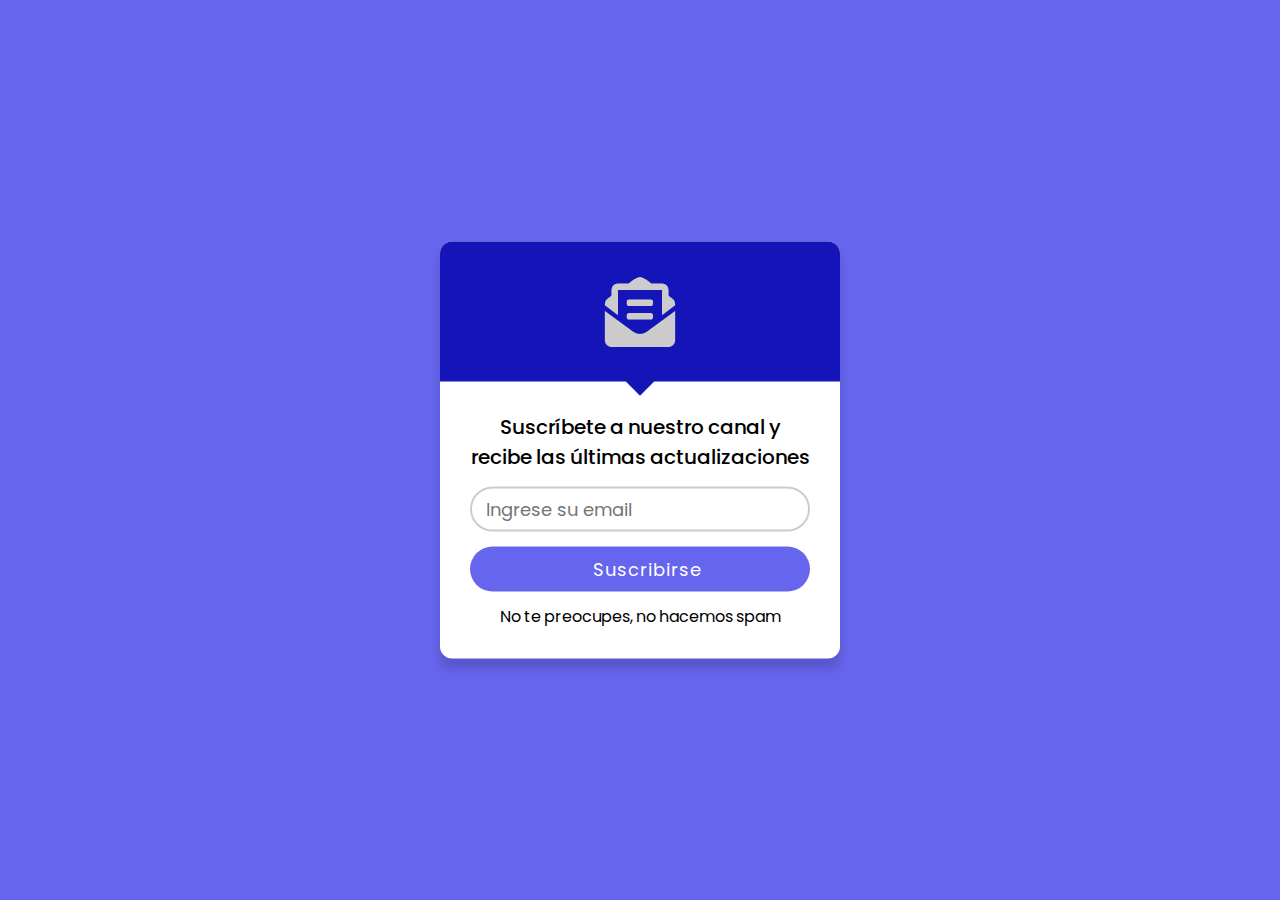
<file: Email Subscription 2/index.html>
<!DOCTYPE html>
<html lang="es">
<head>
  <!--==================== METADATOS ====================-->
  <meta charset="UTF-8">
  <meta name="viewport" content="width=device-width, initial-scale=1.0">
  <meta http-equiv="X-UA-Compatible" content="ie=edge">
  <meta name="description" content="Newsletters">
  <meta name="keywords" content="HTML-CSS">
  <meta name="author" content="Rocio Cuello">

  <!--==================== CSS ====================-->
  <link rel="stylesheet" href="assets/css/style.css">

  <!--==================== TITULO ====================-->
  <title>Newsletters  | Email Subscription Box</title>

  <!--==================== ICONO DE PESTAÑA ====================-->
  <link rel="icon" sizes="64x64" href="assets/img/favicon.webp"> 
  <link rel="icon" sizes="64x64" href="assets/img/favicon.png"> 
  
  <!--==================== ICONOS ====================-->
  <link rel="stylesheet" href="https://cdnjs.cloudflare.com/ajax/libs/font-awesome/5.15.2/css/all.min.css"/>
</head>
<body>
  <div class="wrapper">
    <div class="top">
      <i class="fas fa-envelope-open-text"></i>
    </div>
    <div class="bottom">
      <div class="info">
        Suscríbete a nuestro canal y<br>recibe las últimas actualizaciones
      </div>
      <form action="#">
        <div class="input-box">
          <input type="text" placeholder="Ingrese su email" required>
        </div>
        <div class="input-box">
          <input type="submit" value="Suscribirse">
        </div>
      </form>
      <div class="footer">
        No te preocupes, no hacemos spam
      </div>
    </div>
  </div>
</body>
</html>
</file>
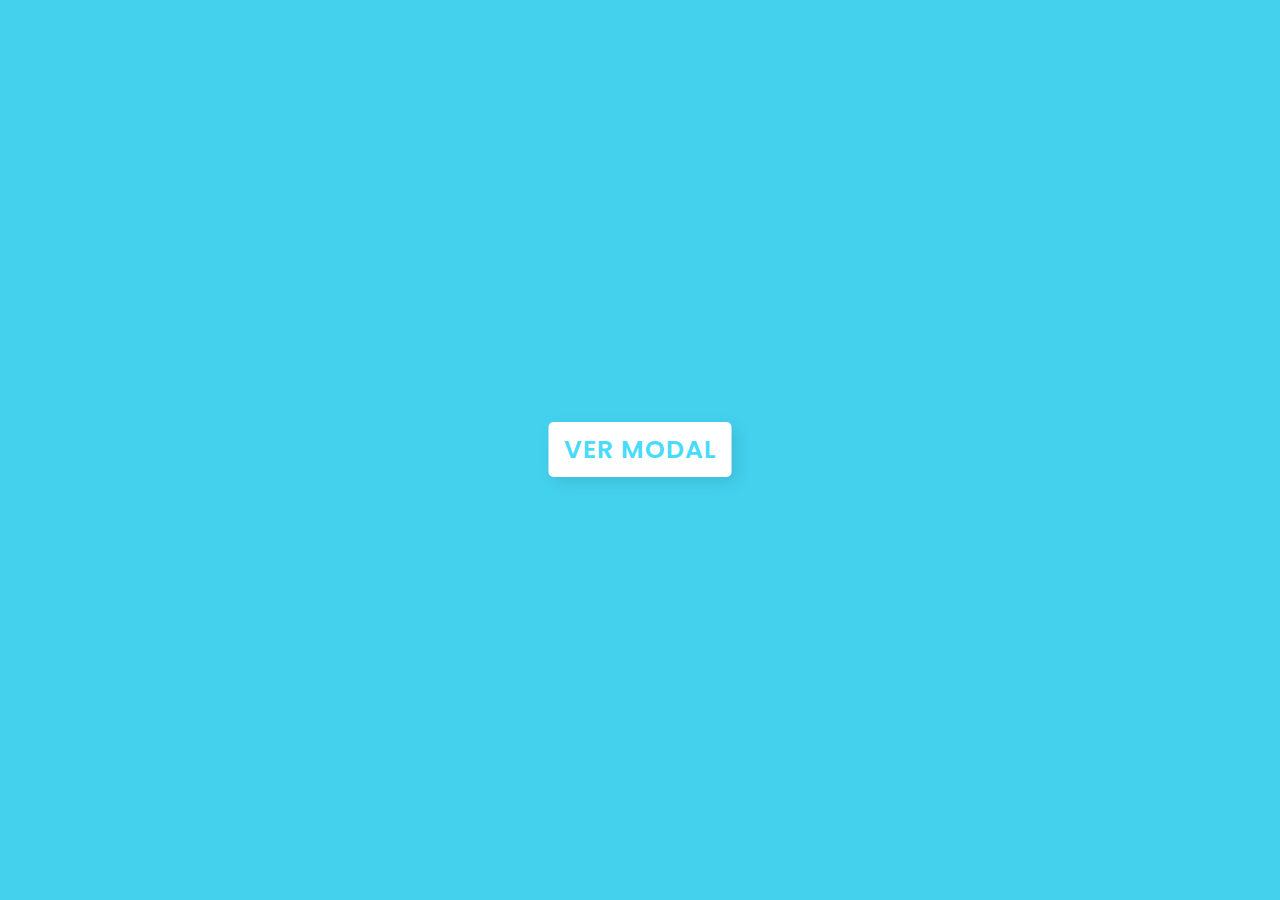
<file: Email Subscription 3/index.html>
<!DOCTYPE html>
<html lang="es">
<head>
   <!--==================== METADATOS ====================-->
   <meta charset="UTF-8">
   <meta name="viewport" content="width=device-width, initial-scale=1.0">
   <meta http-equiv="X-UA-Compatible" content="ie=edge">
   <meta name="description" content="Newsletters">
   <meta name="keywords" content="HTML-CSS-JS">
   <meta name="author" content="Rocio Cuello">

   <!--==================== CSS ====================-->
   <link rel="stylesheet" href="assets/css/style.css">

   <!--==================== TITULO ====================-->
   <title>Newsletters | Popup Subscription Form</title>

   <!--==================== ICONO DE PESTAÑA ====================-->
   <link rel="icon" sizes="64x64" href="assets/img/favicon.webp"> 
   <link rel="icon" sizes="64x64" href="assets/img/favicon.png"> 
   
   <!--==================== ICONOS ====================-->
   <link rel="stylesheet" href="https://cdnjs.cloudflare.com/ajax/libs/font-awesome/6.5.2/css/all.min.css" integrity="sha512-SnH5WK+bZxgPHs44uWIX+LLJAJ9/2PkPKZ5QiAj6Ta86w+fsb2TkcmfRyVX3pBnMFcV7oQPJkl9QevSCWr3W6A==" crossorigin="anonymous" referrerpolicy="no-referrer" />
</head>
<body>
   <div class="start-btn">
      <a href="#">Ver Modal</a>
   </div>
   <div class="center modal-box">
      <div class="fas fa-times"></div>
      <div class="fas fa-envelope icon1"></div>
      <header>¡No te pierdas nuestras actualizaciones!</header>
      <p>
         Lorem ipsum dolor sit amet, consectetur adipisicing elit. Odit, suscipit, pers
      </p>
      <form action="">
         <div class="fas fa-envelope icon2"></div>
         <input type="email" required placeholder="abc@example.com">
         <button>Suscribirse</button>
      </form>
      <div class="icons">
         <i class="fab fa-facebook-f"></i>
         <i class="fa-brands fa-x-twitter"></i>
         <i class="fab fa-instagram"></i>
         <i class="fab fa-youtube"></i>
      </div>
   </div>
   <!--==================== SCRIPT ====================-->
   <script>
      $(document).ready(function(){
        $('.start-btn').click(function(){
          $('.modal-box').toggleClass("show-modal");
          $('.start-btn').toggleClass("show-modal");
        });
        $('.fa-times').click(function(){
          $('.modal-box').toggleClass("show-modal");
          $('.start-btn').toggleClass("show-modal");
        });
      });
   </script>
   <script src="https://code.jquery.com/jquery-3.4.1.js"></script>
</body>
</html>
</file>
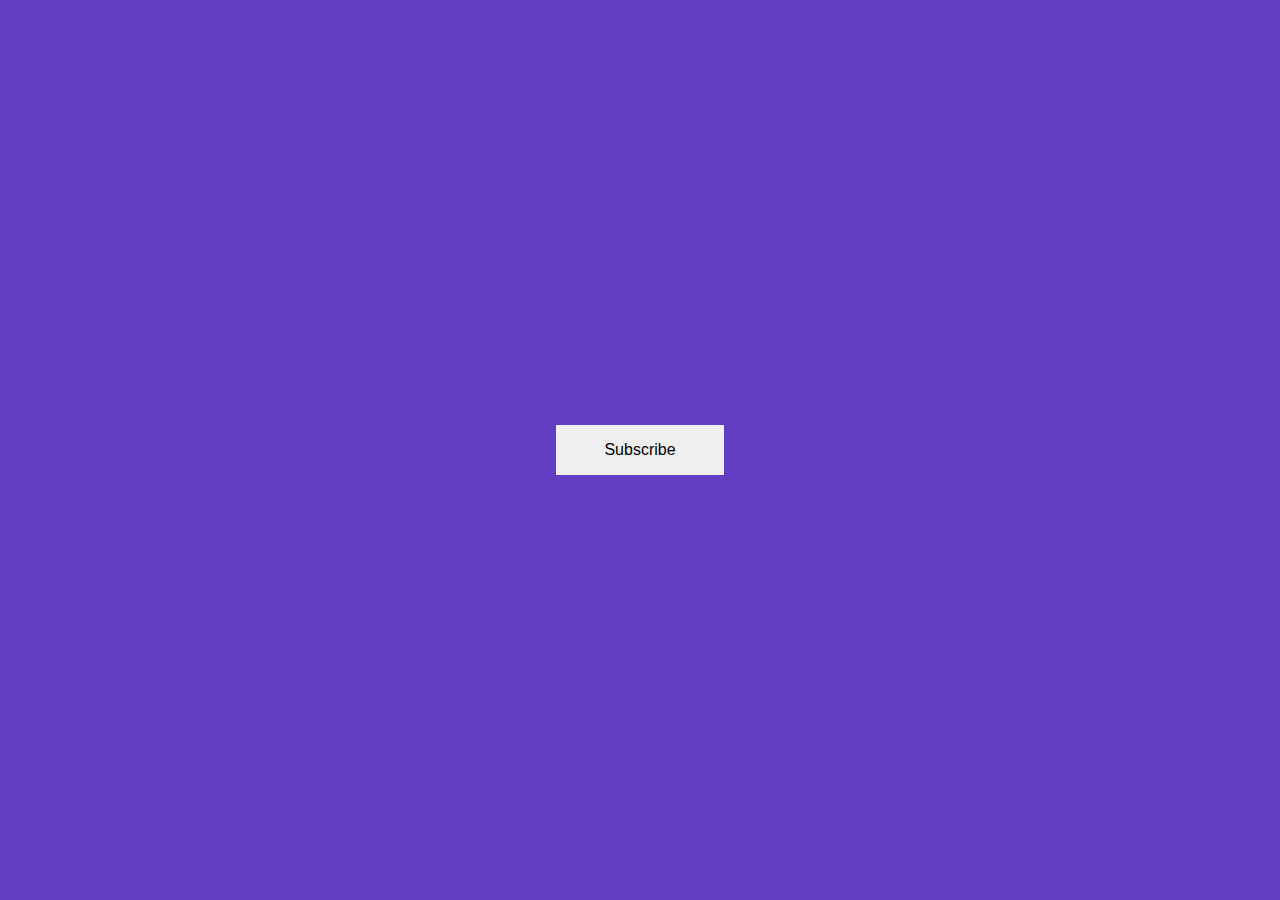
<file: Email Subscription 4/index.html>
<!DOCTYPE html>
<html lang="es">
<head>
  <!--==================== METADATOS ====================-->
  <meta charset="UTF-8">
  <meta name="viewport" content="width=device-width, initial-scale=1.0">
  <meta http-equiv="X-UA-Compatible" content="ie=edge">
  <meta name="description" content="Newsletters">
  <meta name="keywords" content="HTML-CSS-JS">
  <meta name="author" content="Rocio Cuello">

  <!--==================== CSS ====================-->
  <link rel="stylesheet" href="assets/css/style.css">

  <!--==================== TITULO ====================-->
  <title>Newsletters | Responsive Modal Popup</title>

  <!--==================== ICONO DE PESTAÑA ====================-->
  <link rel="icon" sizes="64x64" href="assets/img/favicon.webp"> 
  <link rel="icon" sizes="64x64" href="assets/img/favicon.png"> 
  
  <!--==================== ICONOS ====================-->
  <link rel="stylesheet" href="https://unicons.iconscout.com/release/v4.0.8/css/line.css">
</head>
<body>
  <button>Subscribe</button>
  <div class="modal">
    <div class="card">
      <i class="uil uil-multiply" id="close"></i>
      <div class="brand">
        <img src="assets/img/img.jpg" alt="">
      </div>
      <div class="info">
        <h2>Suscríbete a nuestro boletín</h2>
        <p>Lorem, ipsum dolor sit amet consectetur adipisicing elit. Vel libero, delectus repudiandae itaque totam non tempore soluta inventore debitis commodi.</p>
        <form action="">
          <input type="email" placeholder="Email" required>
          <input type="submit" value="SUBSCRIBETE">
        </form>
      </div>
    </div>
  </div>
  <!--==================== script ====================-->
  <script src="assets/js/script.js"></script>
</body>
</html>
</file>
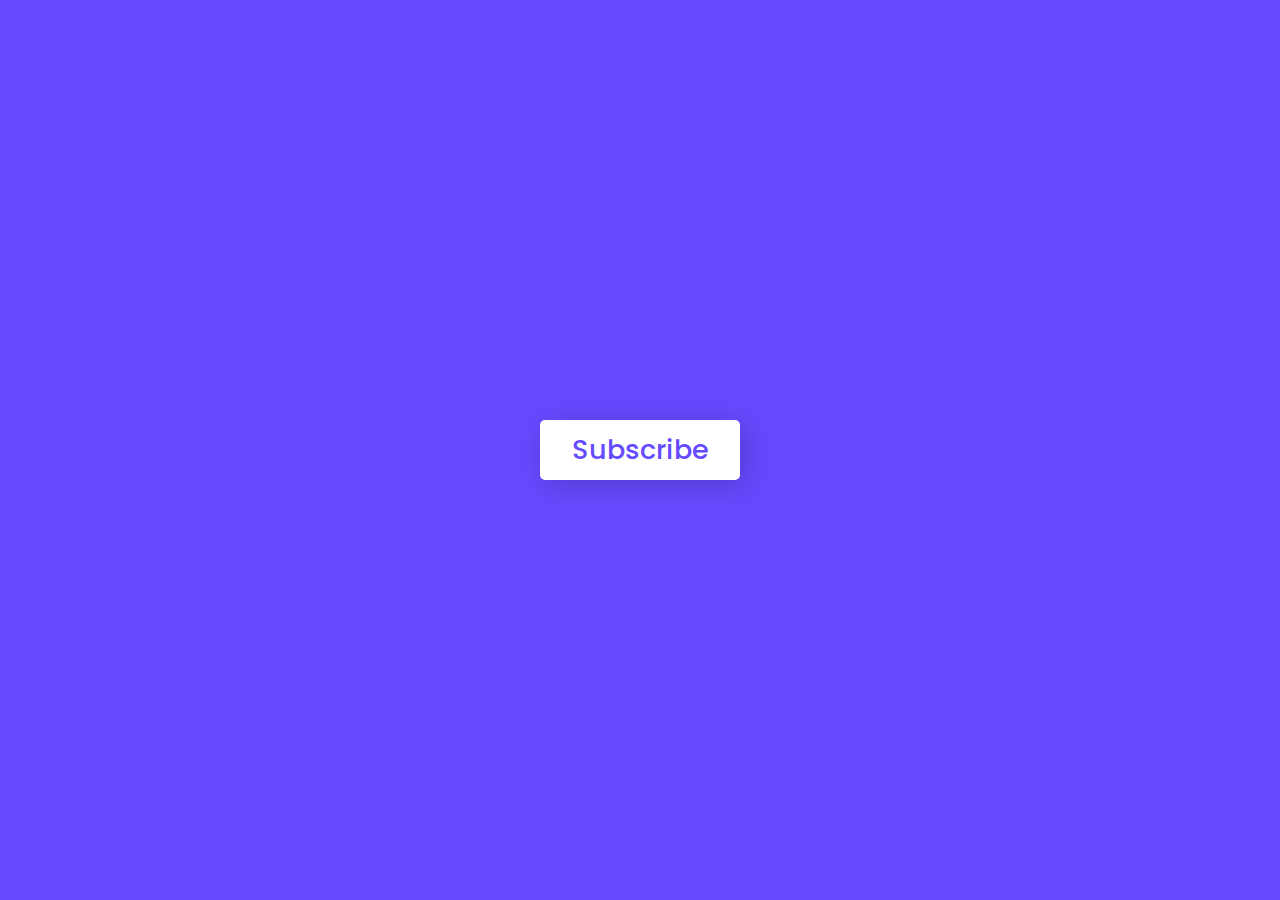
<file: Email Subscription/index.html>
<!DOCTYPE html>
<html lang="es">
<head>
  <!--==================== METADATOS ====================-->
  <meta charset="UTF-8">
  <meta name="viewport" content="width=device-width, initial-scale=1.0">
  <meta http-equiv="X-UA-Compatible" content="ie=edge">
  <meta name="description" content="Newsletters">
  <meta name="keywords" content="HTML-CSS">
  <meta name="author" content="Rocio Cuello">

  <!--==================== CSS ====================-->
  <link rel="stylesheet" href="assets/css/style.css">

  <!--==================== TITULO ====================-->
  <title>Newsletters  | Email Subscription Form Animation</title>

  <!--==================== ICONO DE PESTAÑA ====================-->
  <link rel="icon" sizes="64x64" href="assets/img/favicon.webp"> 
  <link rel="icon" sizes="64x64" href="assets/img/favicon.png"> 
</head>
<body>
  <div class="wrapper">
    <input type="checkbox" id="click">
    <label class="btn-1" for="click">Subscribe</label>
    <div class="field">
        <input type="text" placeholder="Escribí tu Email">
        <label for="click" class="btn-2">Suscribirse</label>
    </div>
  </div>
</body>
</html>
</file>
<file: Email Subscription 2/assets/css/style.css>
@import url('https://fonts.googleapis.com/css2?family=Poppins:wght@200;300;400;500;600;700&display=swap');
*{
  margin: 0;
  padding: 0;
  box-sizing: border-box;
  font-family: 'Poppins',sans-serif;
}
html,body{
  height: 100vh;
  width: 100%;
  background: #6665ee;
}
.wrapper{
  position: absolute;
  left: 50%;
  top: 50%;
  transform: translate(-50% , -50%);
  background: #fff;
  width: 400px;
  border-radius: 12px;
  text-align: center;
  box-shadow: 0 10px 10px rgba(0, 0, 0, 0.15);
}
.wrapper .top{
  display: flex;
  justify-content: center;
  align-items: center;
  background: #1414b8;
  height: 140px;
  position: relative;
  border-radius: 12px 12px 0 0;
}
.wrapper .top::before{
  position: absolute;
  content: "";
  height: 20px;
  width: 20px;
  background: #1414b8;
  bottom: -10px;
  transform: rotate(45deg);
}
.wrapper .top i{
  font-size: 70px;
  color: #ccc;
}
.wrapper .bottom{
  padding: 30px;
  word-spacing: -1px;
}
.wrapper .bottom .info{
  font-size: 20px;
  font-weight: 500;
}
.wrapper .bottom .input-box{
  height: 45px;
  margin: 15px 0 10px 0;
}
.wrapper form .input-box input{
  height: 100%;
  width: 100%;
  padding-left: 14px;
  outline: none;
  font-size: 18px;
  border-radius: 25px;
  transition: all 0.4s ease;
}
.wrapper .bottom input[type="text"]{
  border: 2px solid #ccc;
}
.wrapper .bottom input[type="text"]:focus,
.wrapper .bottom input[type="text"]:valid{
  border-color: #6665ee;
}
.wrapper .bottom input[type="submit"]{
  border: none;
  cursor: pointer;
  background: #6665ee;
  color: #fff;
  letter-spacing: 1px;
}
.wrapper .bottom input[type="submit"]:hover{
  background: #1414b8;
}
.wrapper .bottom .footer{
  font-size: 16px;
  margin-top: 12px;
}
</file>
<file: Email Subscription 3/assets/css/style.css>
@import url('https://fonts.googleapis.com/css?family=Lobster+Two:700|Poppins&display=swap');
*{
  margin: 0;
  padding: 0;
  box-sizing: border-box;
}
body{
  text-align: center;
  background: #44d1ee;
  font-family: 'Poppins',sans-serif;
}
::selection{
  color: white;
  background: #48DBFB;
}
.center,.start-btn{
  position: absolute;
  top: 50%;
  left: 50%;
  transform: translate(-50%, -50%);
}
.start-btn a{
  font-size: 25px;
  background: white;
  color: #48DBFB;
  padding: 10px 15px;
  border-radius: 5px;
  text-decoration: none;
  text-transform: uppercase;
  font-weight: 600;
  letter-spacing: 1px;
  box-shadow: 5px 5px 15px rgba(0,0,0,.1);
}
.modal-box{
  top: 40%;
  opacity: 0;
  visibility: hidden;
  background: white;
  height: auto;
  width: 400px;
  padding: 30px;
  border-radius: 5px;
  border: 1px solid #50dcfb;
  box-shadow: 5px 5px 30px rgba(0,0,0,.2);
}
.start-btn.show-modal{
  opacity: 0;
  visibility: hidden;
}
.modal-box.show-modal{
  top: 50%;
  opacity: 1;
  visibility: visible;
  transition: .4s;
}
.modal-box .fa-times{
  position: absolute;
  top: 0;
  right: 0;
  background: #48DBFB;
  height: 45px;
  width: 50px;
  line-height: 40px;
  color: white;
  font-size: 18px;
  border-radius: 0 5px 0 50px;
  padding-left: 13px;
  cursor: pointer;
}
.fa-times:hover{
  font-size: 22px;
}
.modal-box .icon1{
  font-size: 60px;
  background: #48DBFB;
  height: 120px;
  width: 120px;
  color: white;
  border-radius: 50%;
  line-height: 120px;
  text-align: center;
  margin-bottom: 10px;
}
.modal-box header{
  font-size: 31px;
  font-family: 'Lobster Two';
  margin-bottom: 10px;
}
.modal-box p{
  /* margin-bottom: 10px; */
  line-height: 20px;
  color: grey;
}
form input, form button{
  height: 50px;
  width: 95%;
  border-radius: 3px;
}
form .icon2{
  position: absolute;
  height: 50px;
  width: 50px;
  margin-top: 15px;
  background: #48DBFB;
  color: white;
  line-height: 50px;
  font-size: 24px;
  border-radius: 5px 0 0 5px;
}
form input{
  margin-top: 15px;
  padding: 0 65px;
  font-size: 18px;
  outline: none;
  border: 2px solid #1ed2fa;
  caret-color: #48DBFB;
}
input::placeholder{
  color: #8c8c8c;
}
form input:focus{
  box-shadow: 0 0 15px #82e6fc,
              0 0 25px #b4f0fd,
              0 0 35px #ffffff;
}
form button{
  margin-top: 15px;
  background: #48DBFB;
  color: white;
  font-size: 25px;
  border: 1px solid #1ed2fa;
  letter-spacing: 1px;
  cursor: pointer;
  outline: none;
  transition: .3s;
}
form button:hover{
  background: #1ed2fa;
  border: 1px solid #05cdfa;
  letter-spacing: 2px;
}
.modal-box .icons{
  margin-top: 25px;
}
.icons i{
  font-size: 22px;
  margin: 0 7px;
  color: #48DBFB;
  cursor: pointer;
}
.icons i:hover{
  transform: scale(1.1);
  color: #05cdfa;
}
</file>
<file: Email Subscription 4/assets/css/style.css>
@import url('https://fonts.googleapis.com/css2?family=Poppins:ital,wght@0,100;0,200;0,300;0,400;0,500;0,600;0,700;0,800;0,900;1,100;1,200;1,300;1,400;1,500;1,600;1,700;1,800;1,900&display=swap');
*{
    margin: 0;
    padding: 0;
    border: none;
    box-sizing: border-box;
}
body{
    width: 100vw;
    height: 100vh;
    background: #613DC1;
    display: grid;
    place-items: center;
    font-family: "Poppins", sans-serif;
    font-weight: 300;
    line-height: 1.5;
}
button{
    padding: 1rem 3rem;
    font-size: 1rem;
    transition: all 300ms ease;
}
button:hover{
    opacity: 0.9;
    cursor: pointer;
}
.modal{
    width: 100%;
    height: 100%;
    position: fixed;
    display: grid;
    place-items:center;
    background: rgba(0,0,0,0.3);
    display: none;
    animation: openModal 500ms  linear forwards;
}
.modal .card{
    background: #fff;
    width: 50rem;
    display: flex;
    align-items: center;
    gap: 2rem;
    padding: 2rem;
    position: relative;
}
.modal .card #close{
    position: absolute;
    top: 2rem;
    right: 2rem;
    font-size: 1.3rem;
}
.modal .card .brand{
    width: 30rem;
}
.modal .card .brand img{
    display: block;
    width: 100%;
}
.modal .card h2{
    margin-bottom: 2rem;
}
.modal .card form{
    margin-top:2rem ;
    width: 100%;
    display: flex;
    justify-content: space-between;
}
.modal .card input[type="email"]{
    background: #eee;
    width: 100%;
    padding: 1rem;
    outline: none;
}
.modal .card input[type="submit"]{
background: #613DC1;
color: white;
padding: 0 1.6rem;
}
@media screen and (max-width:800px){
    .modal .card{
        flex-direction: column;
        width: 80vw;
        text-align: center;
    }
    .modal .card .brand{
        width: 15rem;
        height: 15rem;
        border-radius: 50%;
        overflow: hidden;
        margin-top: 4rem;
    }
    .modal .card form{
        display: block;
    }
    .modal .card input[type="email"],
    .modal .card input[type="submit"]{
        text-align: center;
    }
    .modal .card input[type="submit"]{
        display: block;
        width: 100%;
        padding: 1rem 0;
        margin-top: 0.6rem;
    }
}
@keyframes openModal{
    from{
        opacity: 0;
    }
    to{
        opacity: 1;
    }
}
@keyframes closeModal{
    from{
        opacity: 1;
    }
    to{
        opacity: 0;
    }
}
.close-modal-animation{
    animation: closeModal 500ms linear forwards;;
}
</file>
<file: Email Subscription/assets/css/style.css>
@import url('https://fonts.googleapis.com/css?family=Poppins:400,500,600,700&display=swap');
*{
  margin: 0;
  padding: 0;
  box-sizing: border-box;
  font-family: 'Poppins', sans-serif;
}
html,body{
  display: grid;
  height: 100%;
  place-items: center;
  background: #664AFF;
}
::selection{
  color: #fff;
  background: #664AFF;
}
.wrapper{
  height: 60px;
  width: 400px;
  display: flex;
  text-align: center;
  align-items: center;
  justify-content: center;
  position: relative;
}
.wrapper .btn-1{
  position: absolute;
  height: 100%;
  width: 50%;
  color: #664AFF;
  background: #fff;
  line-height: 60px;
  font-size: 27px;
  font-weight: 500;
  border-radius: 5px;
  user-select: none;
  cursor: pointer;
  box-shadow: 5px 5px 30px rgba(0,0,0,.2);
  transition: 0.4s cubic-bezier(0.68,-0.55,0.265,1.55);
}
.wrapper .btn-1:active{
  transform: scale(0.9);
}
#click:checked ~ .btn-1{
  height: 40px;
  width: 100px;
  opacity: 0;
  pointer-events: none;
}
.wrapper .field{
  height: 100%;
  width: 0%;
  opacity: 0;
  pointer-events: none;
  position: relative;
  transition: 0.4s cubic-bezier(0.68,-0.55,0.265,1.55);
}
#click:checked ~ .field{
  width: 100%;
  opacity: 1;
  pointer-events: auto;
}
.wrapper .field input{
  height: 100%;
  width: 100%;
  border: 2px solid #fff;
  border-radius: 5px;
  padding: 0 130px 0 15px;
  font-size: 20px;
  outline: none;
  box-shadow: 5px 5px 30px rgba(0,0,0,.2);
}
.wrapper .field input::placeholder{
  color: #999;
  font-size: 18px;
}
.wrapper .field .btn-2{
  position: absolute;
  top: 50%;
  right: 15px;
  transform: translateY(-50%);
  font-size: 16px;
  color: #fff;
  line-height: 40px;
  background: #664AFF;
  height: 40px;
  width: 100px;
  user-select: none;
  border-radius: 5px;
  cursor: pointer;
  transition: all 0.3s ease;
}
.wrapper .field .btn-2:active{
  transform: translateY(-50%) scale(0.9);
}
.wrapper #click{
  display: none;
}
</file>
